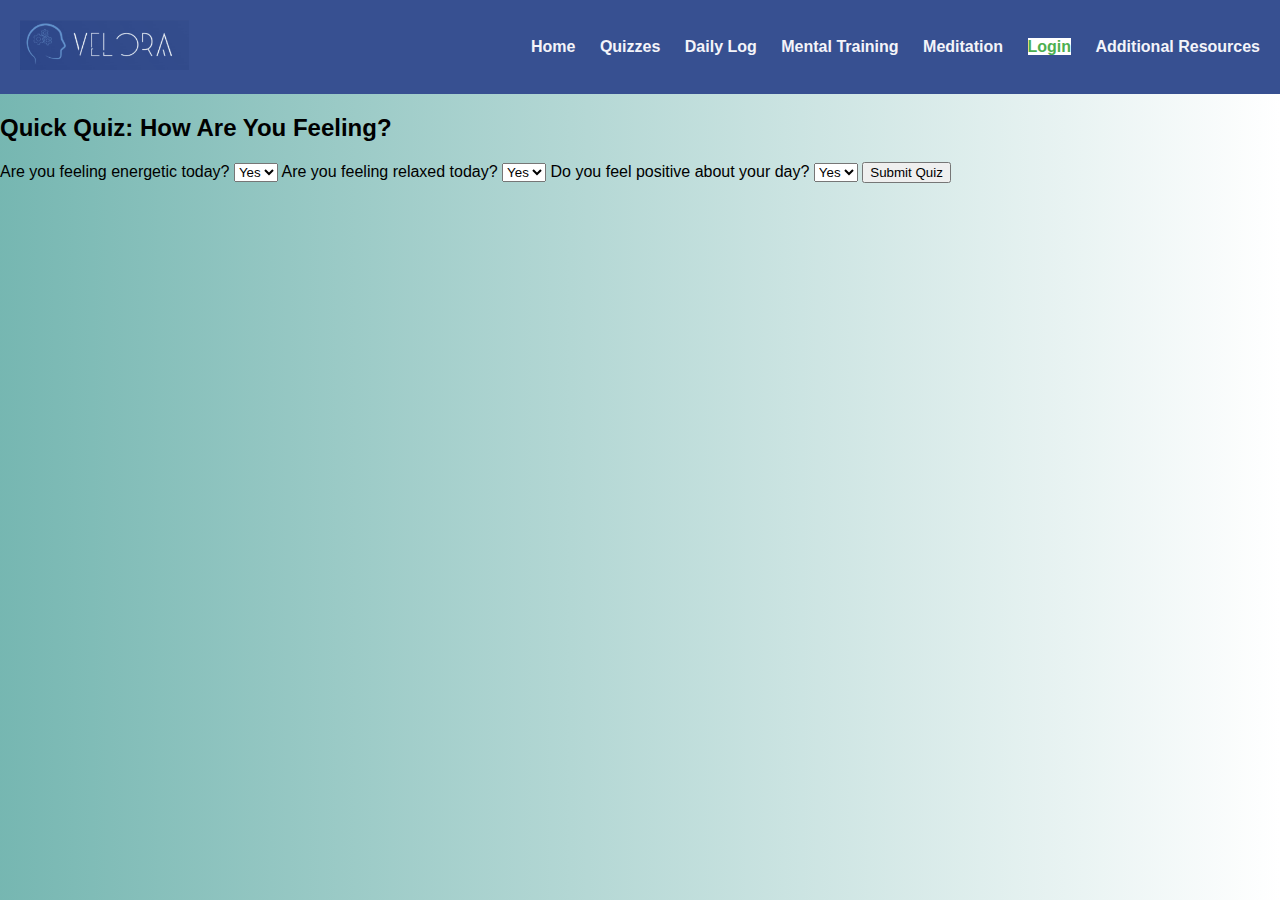
<file: index.html>
<!DOCTYPE html>
<html lang="en">
<head>
    <meta charset="UTF-8">
    <meta name="viewport" content="width=device-width, initial-scale=1.0">
    <title>Velora - Mental Wellness</title>
    <link rel="stylesheet" href="page2.css">
</head>
<header>
    <div class="logo">
        <img src="Velora logo.png" alt="Velora Logo">
    </div>
    <nav>
        <a href="Velora.html">Home</a>
        <a href="index.html">Quizzes</a>
        <a href="Daily Log.html">Daily Log</a>
        <a href="mental-training.html">Mental Training</a>
        <a href="meditation.html">Meditation</a>
        <a href="login page.html">Login</a>
        <a href="Additional resources.html">Additional Resources</a>
    </nav>
</header>
<main>
    
    <h2>Quick Quiz: How Are You Feeling?</h2>
    <label for="quiz1">Are you feeling energetic today?</label>
    <select id="quiz1" name="quiz1">
        <option value="yes">Yes</option>
        <option value="no">No</option>
    </select>

    <label for="quiz2">Are you feeling relaxed today?</label>
    <select id="quiz2" name="quiz2">
        <option value="yes">Yes</option>
        <option value="no">No</option>
    </select>

    <label for="quiz3">Do you feel positive about your day?</label>
    <select id="quiz3" name="quiz3">
        <option value="yes">Yes</option>
        <option value="no">No</option>
    </select>

    <button id="submitQuiz">Submit Quiz</button>
    <div id="quizResult" style="display:none;">
        <h3>Your Result:</h3>
        <p id="quizMessage"></p>
    </div>
<script src="quizresult.js"></script>
</main>


    
</body>
</html>
</file>
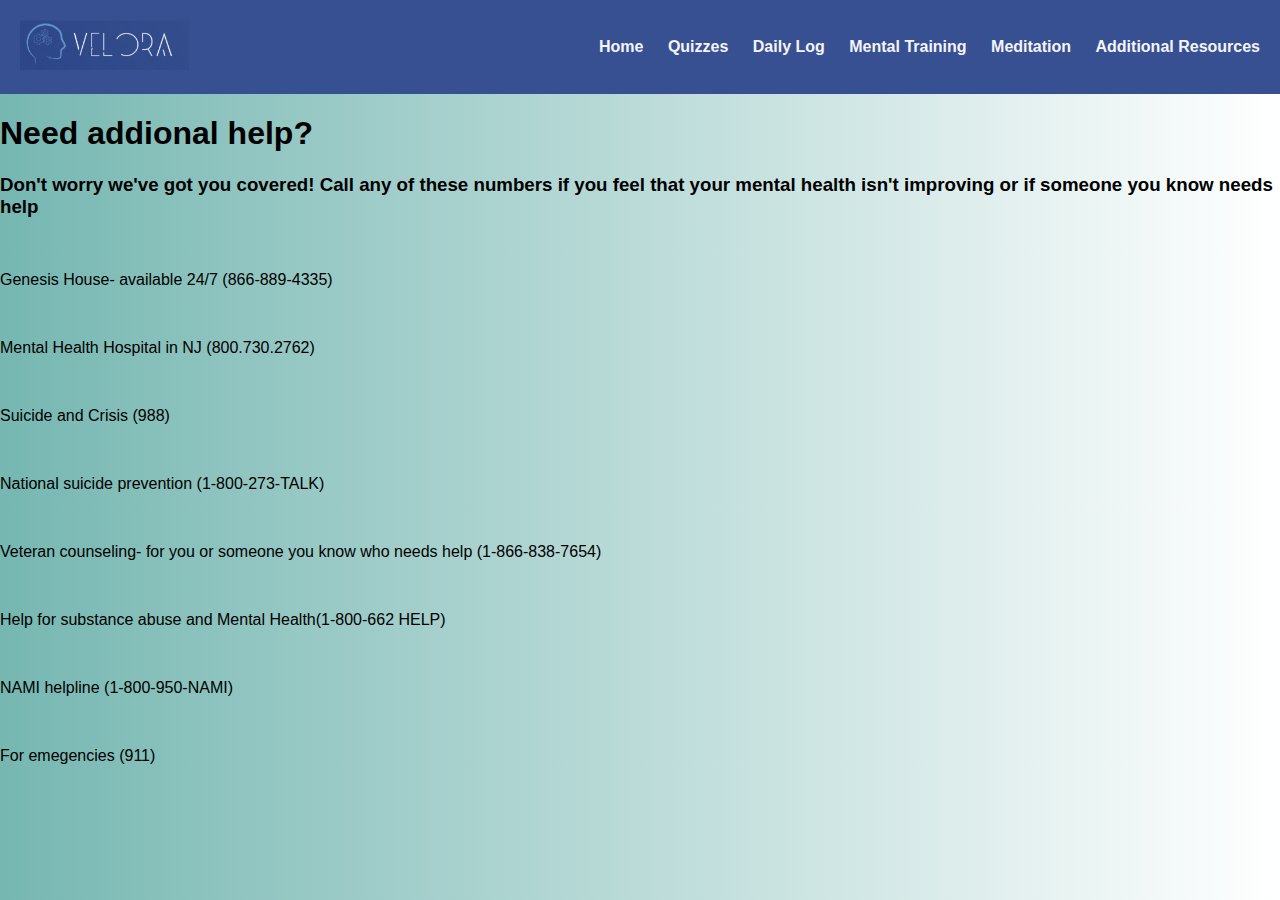
<file: Additional resources.html>
<!DOCTYPE html>
<html lang="en">
<head>
	<meta charset="UTF-8">
	<meta name="viewport" content="width=device-width, initial-scale=1.0">
	<title>Document</title>
    <link rel="stylesheet" href="Additional sources.css">

</head>
	<body>
		<header>
			<div class="logo">
				<img src="Velora logo.png" alt="Velora Logo">
			</div>
			<nav>
				<a href="Velora.html">Home</a>
				<a href="index.html">Quizzes</a>
				<a href="Daily Log.html">Daily Log</a>
				<a href="mental-training.html">Mental Training</a>
				<a href="meditation.html">Meditation</a>
				<a href="Additional resources.html">Additional Resources</a>
			</nav>
		</header>	
<h1> Need addional help? </h1>

<h3> Don't worry we've got you covered! Call any of these numbers if you feel that your mental health isn't improving or if someone you know needs help</h3>
<br>



<p> Genesis House- available 24/7 (866-889-4335)</p><br> 

<p> Mental Health Hospital in NJ (800.730.2762)</p> <br>

<p> Suicide and Crisis (988)</p> <br>

<P> National suicide prevention (1-800-273-TALK)</P> <br>

<P> Veteran counseling- for you or someone you know who needs help (1-866-838-7654)</P> <br>

<p> Help for substance abuse and Mental Health(1-800-662 HELP)</p> <br>

<p> NAMI helpline (1-800-950-NAMI)</p> <br>

<p> For emegencies (911)</p> <br>


</body>
</html>
</file>
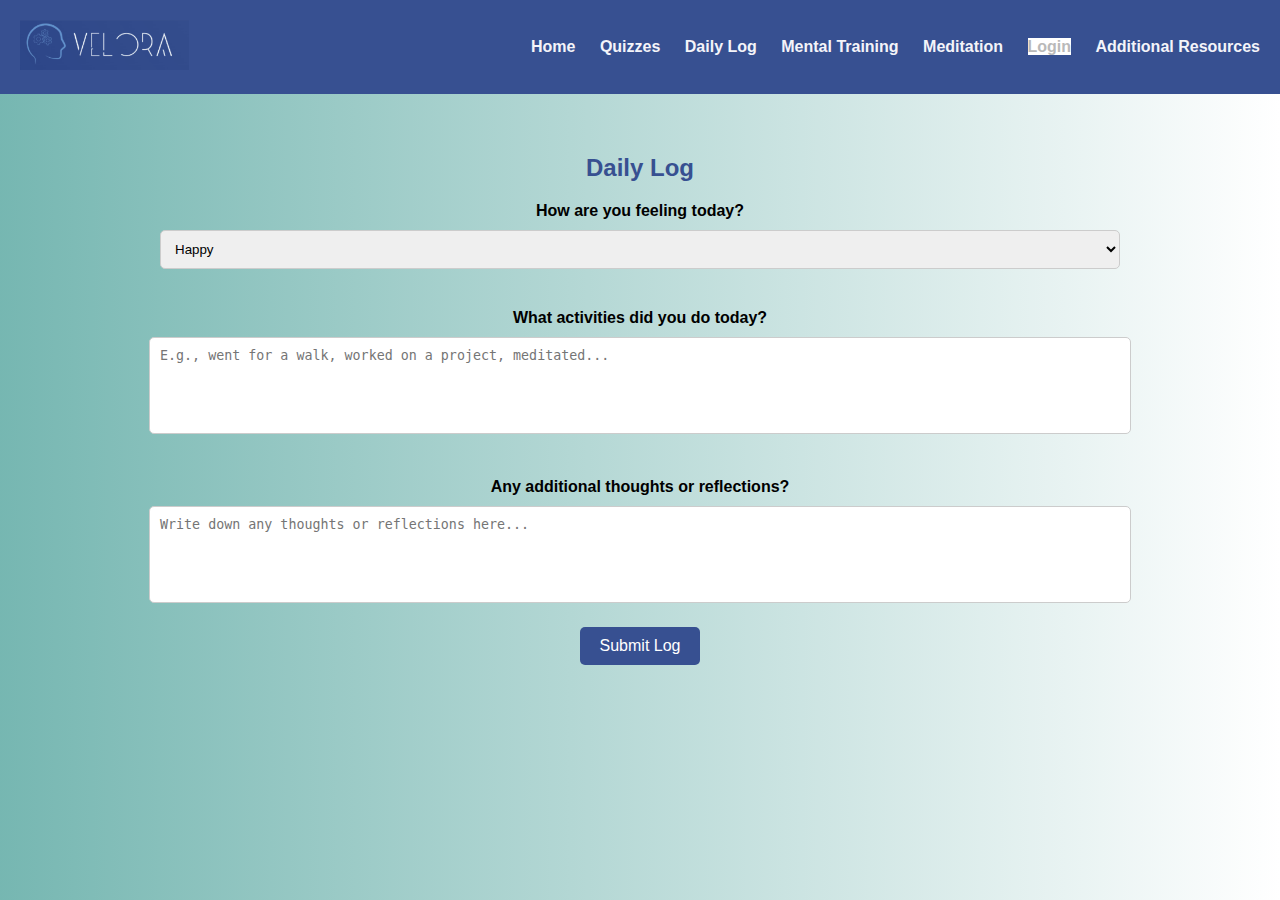
<file: Daily Log.html>
<!DOCTYPE html>
<html lang="en">
<head>
    <meta charset="UTF-8">
    <meta name="viewport" content="width=device-width, initial-scale=1.0">
    <meta http-equiv="X-UA-Compatible" content="ie=edge">
    <title>Velora - Daily Log</title>
    <link rel="stylesheet" href="daily-log.css">
</head>
<body>

    <header>
        <div class="logo">
            <img src="Velora logo.png" alt="Velora Logo">
        </div>
        <nav>
            <a href="Velora.html">Home</a>
            <a href="index.html">Quizzes</a>
            <a href="Daily Log.html">Daily Log</a>
            <a href="mental-training.html">Mental Training</a>
            <a href="meditation.html">Meditation</a>
            <a href="login page.html">Login</a>
            <a href="Additional resources.html">Additional Resources</a>
        </nav>
    </header>

    <main>
        <h2>Daily Log</h2>

        <label for="emotion">How are you feeling today?</label>
        <select id="emotion" name="emotion">
            <option value="happy">Happy</option>
            <option value="anxious">Anxious</option>
            <option value="stressed">Stressed</option>
            <option value="sad">Sad</option>
            <option value="angry">Angry</option>
            <option value="neutral">Neutral</option>
        </select>

        <div id="tips-section" style="margin-top: 20px; font-weight: bold;"></div>

        <div class="activities-section">
            <label for="activities">What activities did you do today?</label>
            <textarea id="activities" name="activities" rows="5" cols="50" placeholder="E.g., went for a walk, worked on a project, meditated..."></textarea>
        </div>

        <div class="notes-section">
            <label for="notes">Any additional thoughts or reflections?</label>
            <textarea id="notes" name="notes" rows="5" cols="50" placeholder="Write down any thoughts or reflections here..."></textarea>
        </div>

        <button id="submitLog">Submit Log</button>
    </main>

    <script src="tip4mood.js"></script>
</body>
</html>
</file>
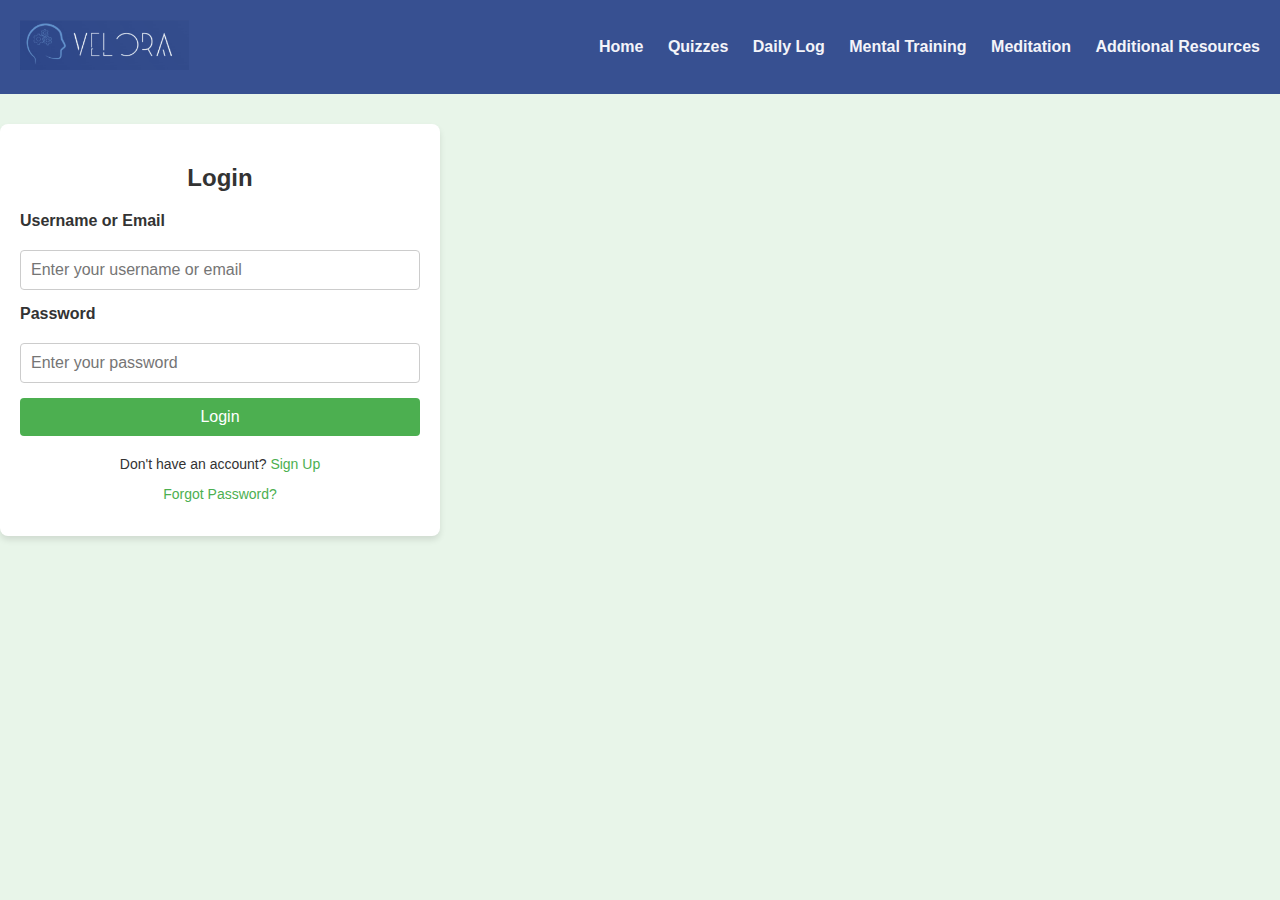
<file: login page.html>
<!DOCTYPE html>
<html lang="en">
<head>
    <meta charset="UTF-8">
    <meta name="viewport" content="width=device-width, initial-scale=1.0">
    <title>Login - Velora</title>
    <link rel="stylesheet" href="login.css">
</head>
<body>
    <header>
        <div class="logo">
            <img src="Velora logo.png" alt="Velora Logo">
        </div>
        <nav>
            <a href="Velora.html">Home</a>
            <a href="index.html">Quizzes</a>
            <a href="Daily Log.html">Daily Log</a>
            <a href="mental-training.html">Mental Training</a>
            <a href="meditation.html">Meditation</a>
            <a href="Additional resources.html">Additional Resources</a>
        </nav>
    </header>

    <main class="login-container">
        <h2>Login</h2>
        <form action="dashboard.html" method="post">
            <label for="username">Username or Email</label>
            <input type="text" id="username" name="username" placeholder="Enter your username or email" required>
            
            <label for="password">Password</label>
            <input type="password" id="password" name="password" placeholder="Enter your password" required>
            
            <button type="submit" class="login-button">Login</button>
        </form>

        <div class="login-links">
            <p>Don't have an account? <a href="signup.html">Sign Up</a></p>
            <p><a href="forgot-password.html">Forgot Password?</a></p>
        </div>
    </main>

</body>
</html>
</file>
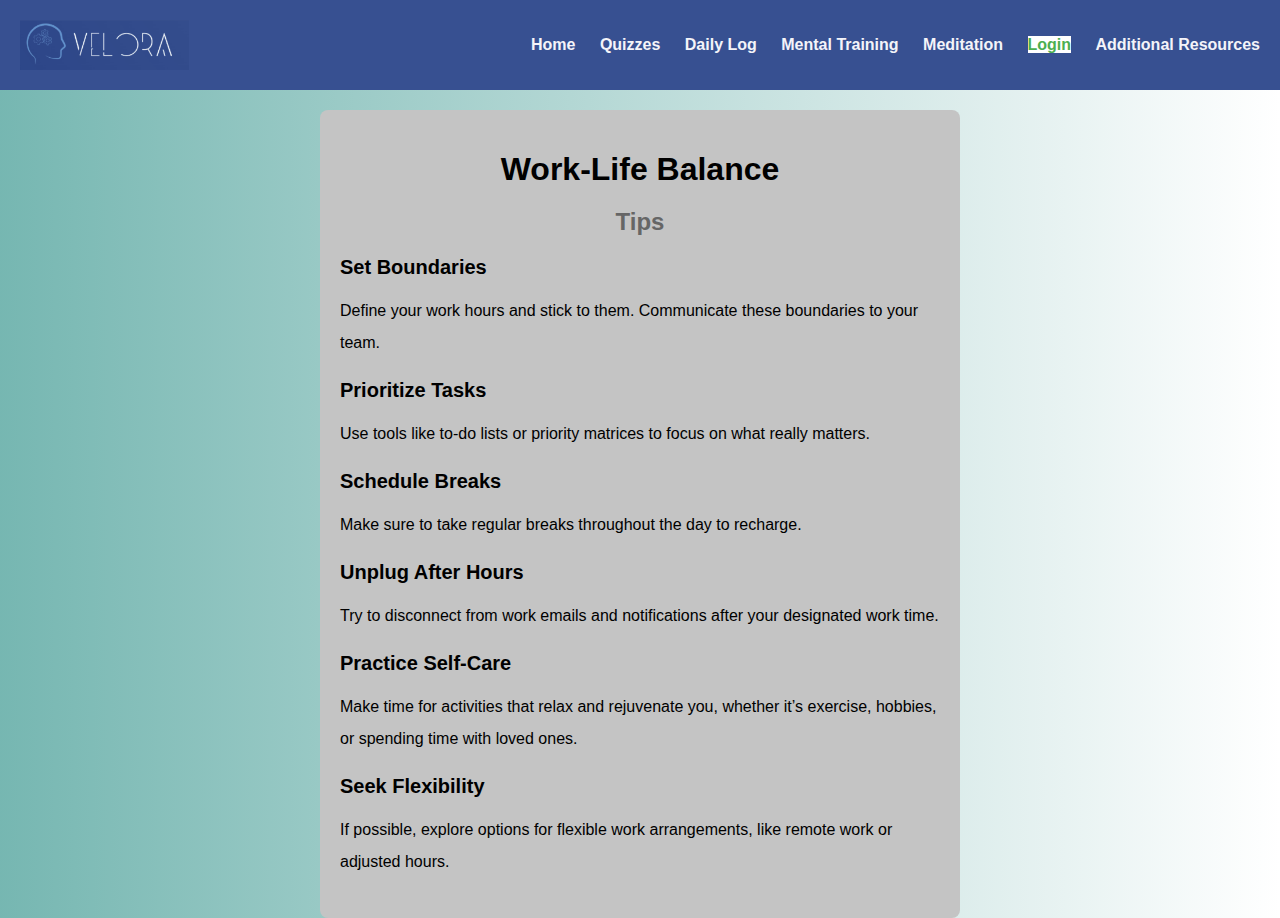
<file: mental-training.html>
<html lang="en">
<head>
    <meta charset="UTF-8">
    <meta name="viewport" content="width=device-width, initial-scale=1.0">
    <title>Document</title>

    <link rel="stylesheet" href="page3.css">
    <header>
        <div class="logo">
            <img src="Velora logo.png" alt="Velora Logo">
        </div>
        <nav>
            <a href="Velora.html">Home</a>
            <a href="index.html">Quizzes</a>
            <a href="Daily Log.html">Daily Log</a>
            <a href="mental-training.html">Mental Training</a>
            <a href="meditation.html">Meditation</a>
            <a href="login page.html">Login</a>
            <a href="Additional resources.html">Additional Resources</a>
        </nav>
    </header>
    

    <main>
        <h1>Work-Life Balance</h1>
        <h2>Tips</h2>

        <div class="tip">
            <h3>Set Boundaries</h3>
            <p>Define your work hours and stick to them. Communicate these boundaries to your team.</p>
        </div>

        <div class="tip">
            <h3>Prioritize Tasks</h3>
            <p>Use tools like to-do lists or priority matrices to focus on what really matters.</p>
        </div>

        <div class="tip">
            <h3>Schedule Breaks</h3>
            <p>Make sure to take regular breaks throughout the day to recharge.</p>
        </div>

        <div class="tip">
            <h3>Unplug After Hours</h3>
            <p>Try to disconnect from work emails and notifications after your designated work time.</p>
        </div>

        <div class="tip">
            <h3>Practice Self-Care</h3>
            <p>Make time for activities that relax and rejuvenate you, whether it’s exercise, hobbies, or spending time with loved ones.</p>
        </div>

        <div class="tip">
            <h3>Seek Flexibility</h3>
            <p>If possible, explore options for flexible work arrangements, like remote work or adjusted hours.</p>
        </div>
    </main>
    
</body>
</html>
</file>
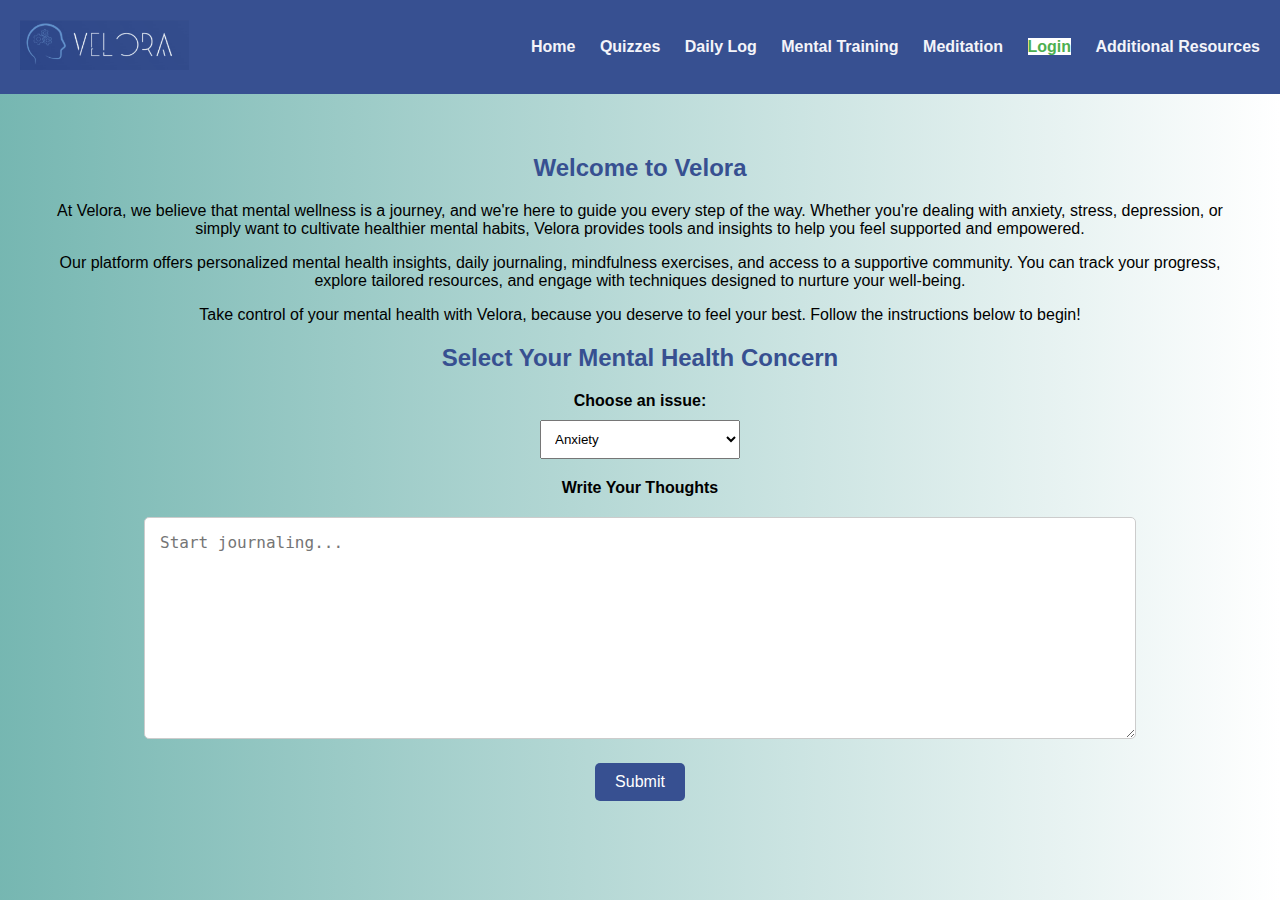
<file: Velora.html>
<!DOCTYPE html>
<html lang="en">
<head>
    <meta charset="UTF-8">
    <meta name="viewport" content="width=device-width, initial-scale=1.0">
    <title>Velora - Journal</title>
    <link rel="stylesheet" href="Velora.css">
</head>

<body>

    <!-- Header section -->
    <header>
        <div class="logo">
            <img src="Velora logo.png" alt="Velora Logo">
        </div>
        <nav>
            <a href="Velora.html">Home</a>
            <a href="index.html">Quizzes</a>
            <a href="Daily Log.html">Daily Log</a>
            <a href="mental-training.html">Mental Training</a>
            <a href="meditation.html">Meditation</a>
            <a href="login page.html">Login</a>
            <a href="Additional resources.html">Additional Resources</a>
        </nav>
    </header>
    

    <!-- Main content section -->
    <main>
        <h2>Welcome to Velora</h2>
        <p>At Velora, we believe that mental wellness is a journey, and we're here to guide you every step of the way. Whether you're dealing with anxiety, stress, depression, or simply want to cultivate healthier mental habits, Velora provides tools and insights to help you feel supported and empowered.</p>

        <p>Our platform offers personalized mental health insights, daily journaling, mindfulness exercises, and access to a supportive community. You can track your progress, explore tailored resources, and engage with techniques designed to nurture your well-being.</p>

        <p>Take control of your mental health with Velora, because you deserve to feel your best. Follow the instructions below to begin!</p>

        <h2>Select Your Mental Health Concern</h2>

        <!-- Dropdown list of mental health issues to select from -->
        <label for="mental-health-issues">Choose an issue:</label>
        <select id="mental-health-issues" name="mental-health-issues">
            <option value="anxiety">Anxiety</option>
            <option value="depression">Depression</option>
            <option value="stress">Stress</option>
            <option value="burnout">Burnout</option>
            <option value="insomnia">Insomnia</option>
        </select>

        <!-- Text area for journaling -->
        <div class="journal-section">
            <label for="journal">Write Your Thoughts</label>
            <textarea id="journal" name="journal" rows="10" placeholder="Start journaling..."></textarea>
        </div>

        <!-- Submit button that leads to the solution/tasks page -->
        <form action="solutions.html">
            <button type="submit">Submit</button>
        </form>
    </main>

</body>
</html>
</file>
<file: page2.css>
body {
    margin: 0;
    padding: 0;
    font-family: Arial, sans-serif;
    background: linear-gradient(90deg, hsla(175, 31%, 59%, 1) 0%, hsla(0, 0%, 100%, 1) 100%);
    height: 100vh;
}


/* Header*/
header {
    display: flex;
    justify-content: space-between;
    align-items: center;
    background-color: #375091; 
    padding: 20px;
}

header .logo img {
    height: 50px;
}

nav a {
    margin-left: 20px;
    color: #f4f4f9;
    text-decoration: none;
    font-weight: bold;
}

nav a:hover {
    text-decoration: underline;
}
header nav a[href="login page.html"] {
    background-color: #ffffff; /* White background */
    color: #4CAF50; /* Primary Color Text */
    font-weight: bold;
}

header nav a[href="login page.html"]:hover {
    background-color: #d4edda; /* Lightened Green */
    color: #333; /* Darker text on hover */
}
/* Main content styling */
.main-content {
    margin-top: 30px;
    padding: 10px;
}

.question p {
    text-align: center;
    font-size: 20px;
    color: #333;
    margin-bottom: 15px;
}

/* Button styles */
.options {
    display: flex;
    flex-wrap: wrap;
    justify-content: center;
    gap: 10px;
    margin-top: 10px;
}

.option-btn {
    background-color:rosybrown; 
    color: white;
    border: none;
    padding: 10px 20px;
    border-radius: 20px;
    width: 200px;
    text-align: center;
    cursor: pointer;
}
</file>
<file: Additional sources.css>
body {
    margin: 0;
    padding: 0;
    font-family: Arial, sans-serif;
    background: linear-gradient(90deg, hsla(175, 31%, 59%, 1) 0%, hsla(0, 0%, 100%, 1) 100%);
    height: 100vh;
}

header {
    display: flex;
    justify-content: space-between;
    align-items: center;
    background-color: #375091; 
    padding: 20px;
}

header .logo img {
    height: 50px;
}

nav a {
    margin-left: 20px;
    color: #f4f4f9;
    text-decoration: none;
    font-weight: bold;
}

nav a:hover {
    text-decoration: underline;
}
header nav a[href="login page.html"] {
    background-color: #ffffff; /* White background */
    color: #4CAF50; /* Primary Color Text */
    font-weight: bold;
}

header nav a[href="login page.html"]:hover {
    background-color: #d4edda; /* Lightened Green */
    color: #333; /* Darker text on hover */
}
main {
    padding: 40px;
    text-align: center;
}

main h2 {
    color: #375091;
    margin-bottom: 20px;
}

label {
    display: block;
    margin-bottom: 10px;
    font-weight: bold;
}

select {
    padding: 10px;
    width: 200px;
    margin-bottom: 20px;
}

.journal-section {
    margin-bottom: 20px;
}

textarea {
    width: 80%;
    padding: 15px;
    margin-top: 10px;
    font-size: 16px;
    border: 1px solid #ccc;
    border-radius: 5px;
}

button {
    padding: 10px 20px;
    background-color: #375091;
    color: white;
    border: none;
    cursor: pointer;
    font-size: 16px;
    border-radius: 5px;
}

button:hover {
    background-color: #4f6cb8;
}
</file>
<file: daily-log.css>
body {
    margin: 0;
    padding: 0;
    font-family: Arial, sans-serif;
    background: linear-gradient(90deg, hsla(175, 31%, 59%, 1) 0%, hsla(0, 0%, 100%, 1) 100%);
    height: 100vh;
}

header {
    display: flex;
    justify-content: space-between;
    align-items: center;
    background-color: #375091; 
    padding: 20px;
}

header .logo img {
    height: 50px;
}

nav a {
    margin-left: 20px;
    color: #f4f4f9;
    text-decoration: none;
    font-weight: bold;
}

nav a:hover {
    text-decoration: underline;
}
header nav a[href="login page.html"] {
    background-color: #ffffff; /* White background */
    color: #b9b9b9; /* Primary Color Text */
    font-weight: bold;
}

header nav a[href="login page.html"]:hover {
    background-color: #d4edda; /* Lightened Green */
    color: #333; /* Darker text on hover */
}
main {
    padding: 40px;
    text-align: center;
}

main h2 {
    color: #375091;
    margin-bottom: 20px;
}

label {
    display: block;
    margin: 20px 0 10px;
    font-weight: bold;
}

select, textarea {
    padding: 10px;
    width: 80%;
    margin-bottom: 20px;
    border: 1px solid #ccc;
    border-radius: 5px;
}

textarea {
    resize: none;
}

button {
    padding: 10px 20px;
    background-color: #375091;
    color: white;
    border: none;
    cursor: pointer;
    font-size: 16px;
    border-radius: 5px;
}

button:hover {
    background-color: #4f6cb8;
}
</file>
<file: login.css>
body {
    font-family: Arial, sans-serif;
    margin: 0;
    padding: 0;
    background-color: #e8f5e9;
    color: #333;
}
header {
    display: flex;
    justify-content: space-between;
    align-items: center;
    background-color: #375091; 
    padding: 20px;
}

header .logo img {
    height: 50px;
}

nav a {
    margin-left: 20px;
    color: #f4f4f9;
    text-decoration: none;
    font-weight: bold;
}

nav a:hover {
    text-decoration: underline;
}
header nav a[href="login page.html"] {
    background-color: #ffffff; 
    color: #4CAF50; 
    font-weight: bold;
}

header nav a[href="login page.html"]:hover {
    background-color: #d4edda; 
    color: #333; 
}

.login-container {
    background: white;
    padding: 20px;
    border-radius: 8px;
    box-shadow: 0 4px 6px rgba(0, 0, 0, 0.1);
    width: 90%;
    max-width: 400px;
    margin-top: 30px;
    text-align: center;
}

form {
    display: flex;
    flex-direction: column;
    gap: 15px;
}

form label {
    text-align: left;
    font-weight: bold;
    margin-bottom: 5px;
}

form input {
    padding: 10px;
    border: 1px solid #ccc;
    border-radius: 4px;
    font-size: 16px;
}

form .login-button {
    padding: 10px;
    background: #4CAF50;
    color: white;
    border: none;
    border-radius: 4px;
    cursor: pointer;
    font-size: 16px;
}

form .login-button:hover {
    background: #45a049;
}

.login-links {
    margin-top: 20px;
    font-size: 14px;
}

.login-links a {
    color: #4CAF50;
    text-decoration: none;
}

.login-links a:hover {
    text-decoration: underline;
}
</file>
<file: page3.css>
body {
    margin: 0;
    padding: 0;
    font-family: Arial, sans-serif;
    background: linear-gradient(90deg, hsla(175, 31%, 59%, 1) 0%, hsla(0, 0%, 100%, 1) 100%);
    height: 100vh;
}

header {
    display: flex;
    justify-content: space-between;
    align-items: center;
    background-color: #375091; 
    padding: 20px;
}

header .logo img {
    height: 50px;
}

nav a {
    margin-left: 20px;
    color: #f4f4f9;
    text-decoration: none;
    font-weight: bold;
}

nav a:hover {
    text-decoration: underline;
}
header nav a[href="login page.html"] {
    background-color: #ffffff; /* White background */
    color: #4CAF50; /* Primary Color Text */
    font-weight: bold;
}

header nav a[href="login page.html"]:hover {
    background-color: #d4edda; /* Lightened Green */
    color: #333; /* Darker text on hover */
}
/* Main Content */
main {
    max-width: 600px;
    margin: 20px auto;
    background-color: rgb(196, 196, 196);
    padding: 20px;
    border-radius: 8px;
    }

h1 {
    font-size: 32px;
    margin-bottom: 10px;
    text-align: center;
}

h2 {
    font-size: 24px;
    margin-bottom: 20px;
    text-align: center;
    color: #666;
}

.tip {
    margin-bottom: 20px;
}

.tip h3 {
    font-size: 20px;
    margin-bottom: 5px;
}

.tip p {
    font-size: 16px;
    line-height: 2;
}
</file>
<file: Velora.css>
body {
    margin: 0;
    padding: 0;
    font-family: Arial, sans-serif;
    background: linear-gradient(90deg, hsla(175, 31%, 59%, 1) 0%, hsla(0, 0%, 100%, 1) 100%);
    height: 100vh;
}

header {
    display: flex;
    justify-content: space-between;
    align-items: center;
    background-color: #375091; 
    padding: 20px;
}

header .logo img {
    height: 50px;
}

nav a {
    margin-left: 20px;
    color: #f4f4f9;
    text-decoration: none;
    font-weight: bold;
}

nav a:hover {
    text-decoration: underline;
}
header nav a[href="login page.html"] {
    background-color: #ffffff; /* White background */
    color: #4CAF50; /* Primary Color Text */
    font-weight: bold;
}

header nav a[href="login page.html"]:hover {
    background-color: #d4edda; /* Lightened Green */
    color: #333; /* Darker text on hover */
}
main {
    padding: 40px;
    text-align: center;
}

main h2 {
    color: #375091;
    margin-bottom: 20px;
}

label {
    display: block;
    margin-bottom: 10px;
    font-weight: bold;
}

select {
    padding: 10px;
    width: 200px;
    margin-bottom: 20px;
}

.journal-section {
    margin-bottom: 20px;
}

textarea {
    width: 80%;
    padding: 15px;
    margin-top: 10px;
    font-size: 16px;
    border: 1px solid #ccc;
    border-radius: 5px;
}

button {
    padding: 10px 20px;
    background-color: #375091;
    color: white;
    border: none;
    cursor: pointer;
    font-size: 16px;
    border-radius: 5px;
}

button:hover {
    background-color: #4f6cb8;
}
</file>
